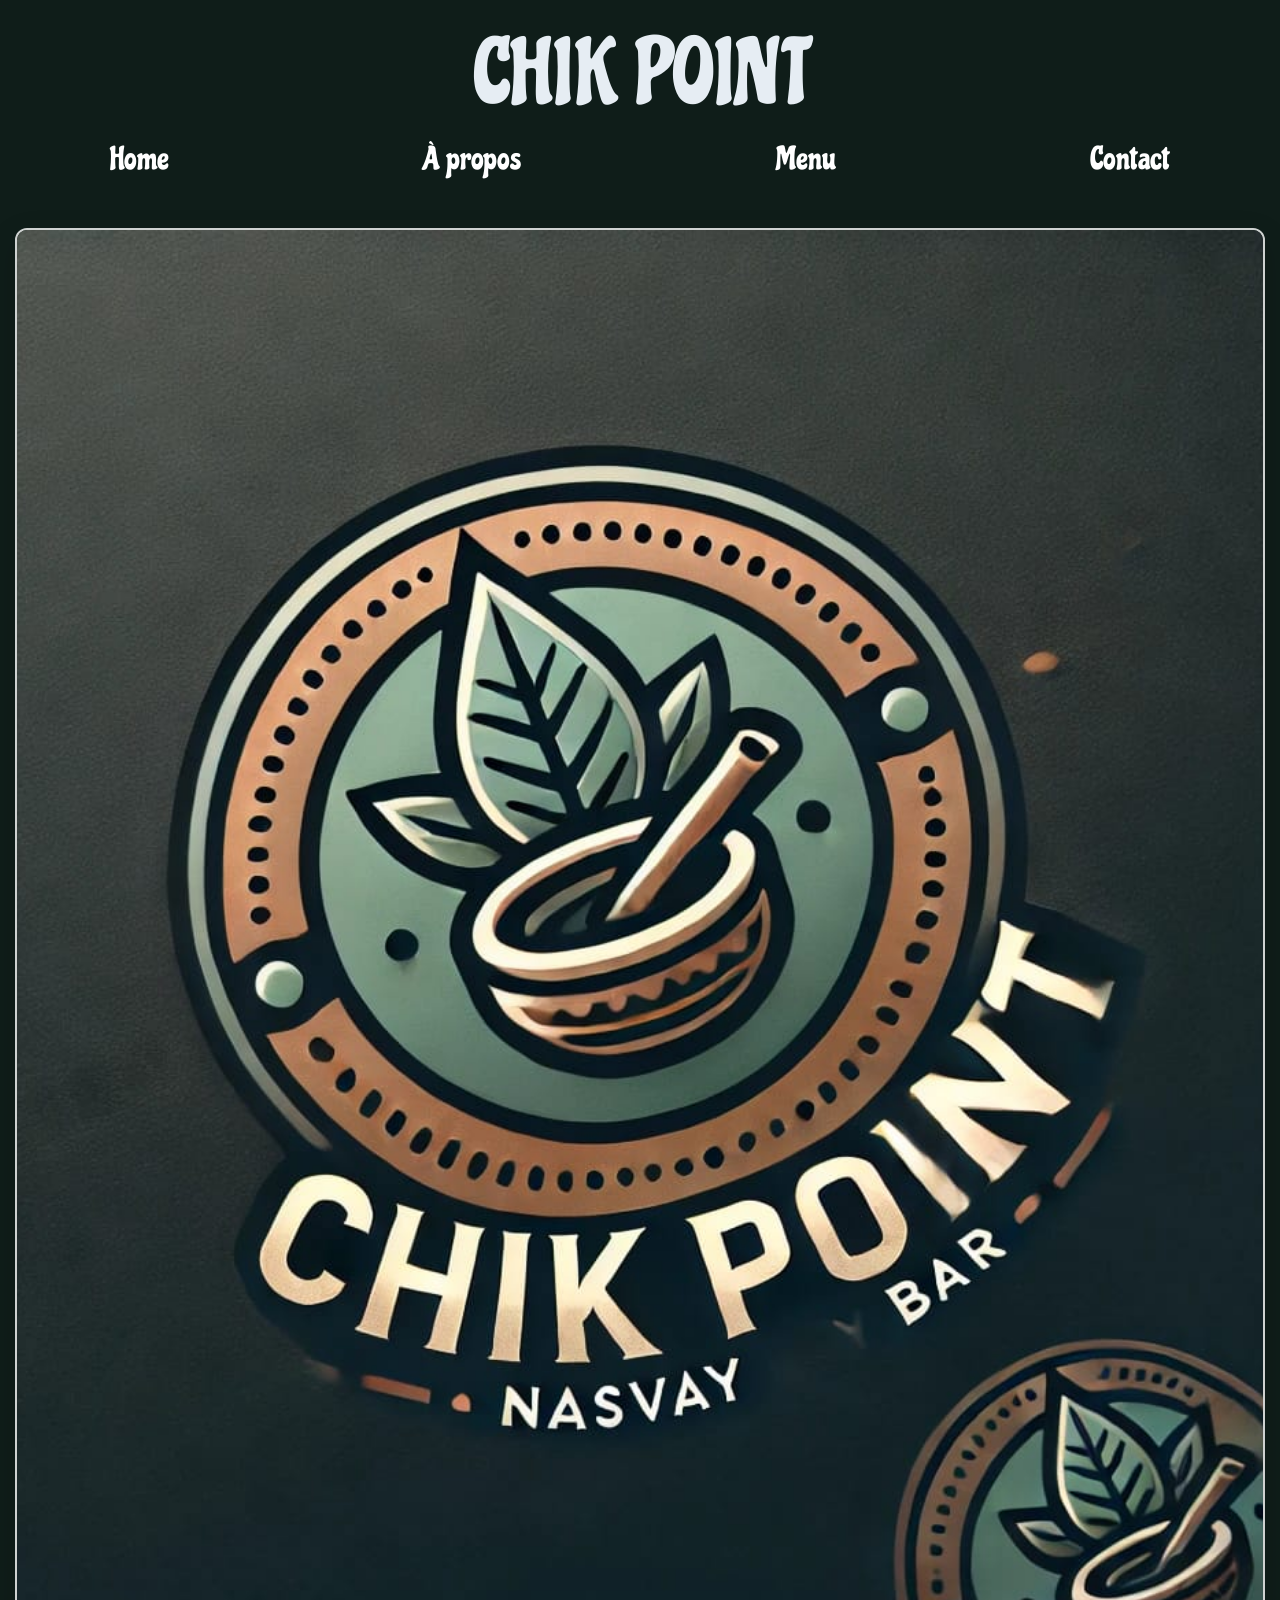
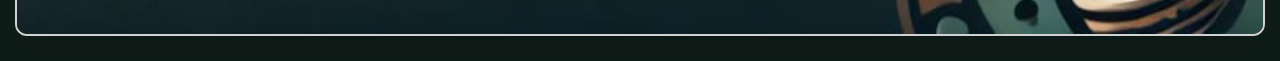
<file: index.html>
<!doctype html>
<html lang="fr">
  <head>
    <meta charset="UTF-8" />
    <meta name="viewport" content="width=device-width, initial-scale=1.0" />
    <title>CHIK POINT</title>
    <!-- Подключаем оригинальный ретро-шрифт Chicle -->
    <link rel="preconnect" href="https://fonts.googleapis.com" />
    <link rel="preconnect" href="https://fonts.gstatic.com" crossorigin />
    <link
      href="https://fonts.googleapis.com/css2?family=Chicle&display=swap"
      rel="stylesheet"
    />
    <link rel="stylesheet" href="сss/style.css" />
  </head>
  <body>
    <header class="header">
      <!-- Логотип / Заголовок -->
      <h1 class="logo">CHIK POINT</h1>

      <!-- Навигационное меню -->
      <nav class="nav-menu">
        <a href="index.html" class="nav-link">Home</a>
        <a href="prppos.html" class="nav-link">À propos</a>
        <a href="menu.html" class="nav-link">Menu</a>
        <a href="contact.html" class="nav-link">Contact</a>
      </nav>
    </header>

    <!-- Главная секция с изображением -->
    <main class="hero-container">
      <div class="hero-image-wrapper">
        <img
          src="img/хуй.jpg"
          alt="Французская выпечка и круассаны"
          class="hero-image"
        />
      </div>
    </main>
  </body>
</html>
</file>
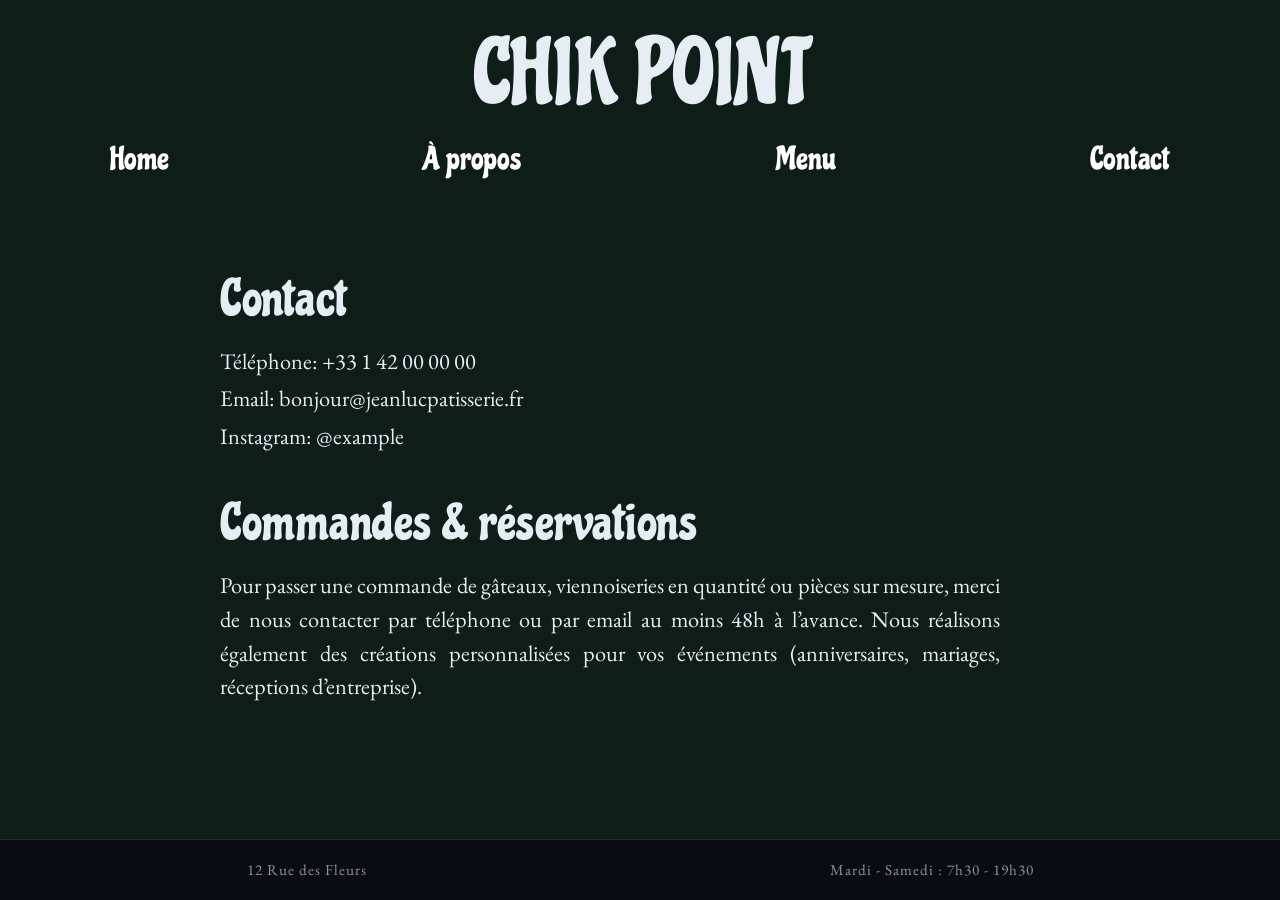
<file: contact.html>
<!doctype html>
<html lang="fr">
  <head>
    <meta charset="UTF-8" />
    <meta name="viewport" content="width=device-width, initial-scale=1.0" />
    <title>Contact - CHIK POINT</title>
    <!-- Подключение шрифтов Chicle (для заголовков) и EB Garamond (для основного текста) -->
    <link rel="preconnect" href="https://fonts.googleapis.com" />
    <link rel="preconnect" href="https://fonts.gstatic.com" crossorigin />
    <link
      href="https://fonts.googleapis.com/css2?family=Chicle&family=EB+Garamond:ital,wght@0,400..700;1,400..700&display=swap"
      rel="stylesheet"
    />
    <link rel="stylesheet" href="сss/style.css" />
  </head>
  <body>
    <!-- Шапка сайта -->
    <header class="header">
      <h1 class="logo">CHIK POINT</h1>

      <nav class="nav-menu">
        <a href="index.html" class="nav-link">Home</a>
        <a href="prppos.html" class="nav-link">À propos</a>
        <a href="menu.html" class="nav-link"> Menu</a>
        <a href="contact.html" class="nav-link active">Contact</a>
      </nav>
    </header>

    <!-- Основное содержимое страницы контактов -->
    <main class="content-container">
      <!-- Блок Контакты -->
      <section class="info-section">
        <h2 class="section-title">Contact</h2>
        <div class="info-text">
          <p>Téléphone: +33 1 42 00 00 00</p>
          <p>Email: bonjour@jeanlucpatisserie.fr</p>
          <p>Instagram: @example</p>
        </div>
      </section>

      <!-- Блок Заказы и бронирование -->
      <section class="info-section">
        <h2 class="section-title">Commandes & réservations</h2>
        <p class="info-text description">
          Pour passer une commande de gâteaux, viennoiseries en quantité ou
          pièces sur mesure, merci de nous contacter par téléphone ou par email
          au moins 48h à l’avance. Nous réalisons également des créations
          personnalisées pour vos événements (anniversaires, mariages,
          réceptions d’entreprise).
        </p>
      </section>
    </main>

    <!-- Подвал страницы -->
    <footer class="footer">
      <span class="footer-address">12 Rue des Fleurs</span>
      <span class="footer-hours">Mardi - Samedi : 7h30 - 19h30</span>
    </footer>
  </body>
</html>
</file>
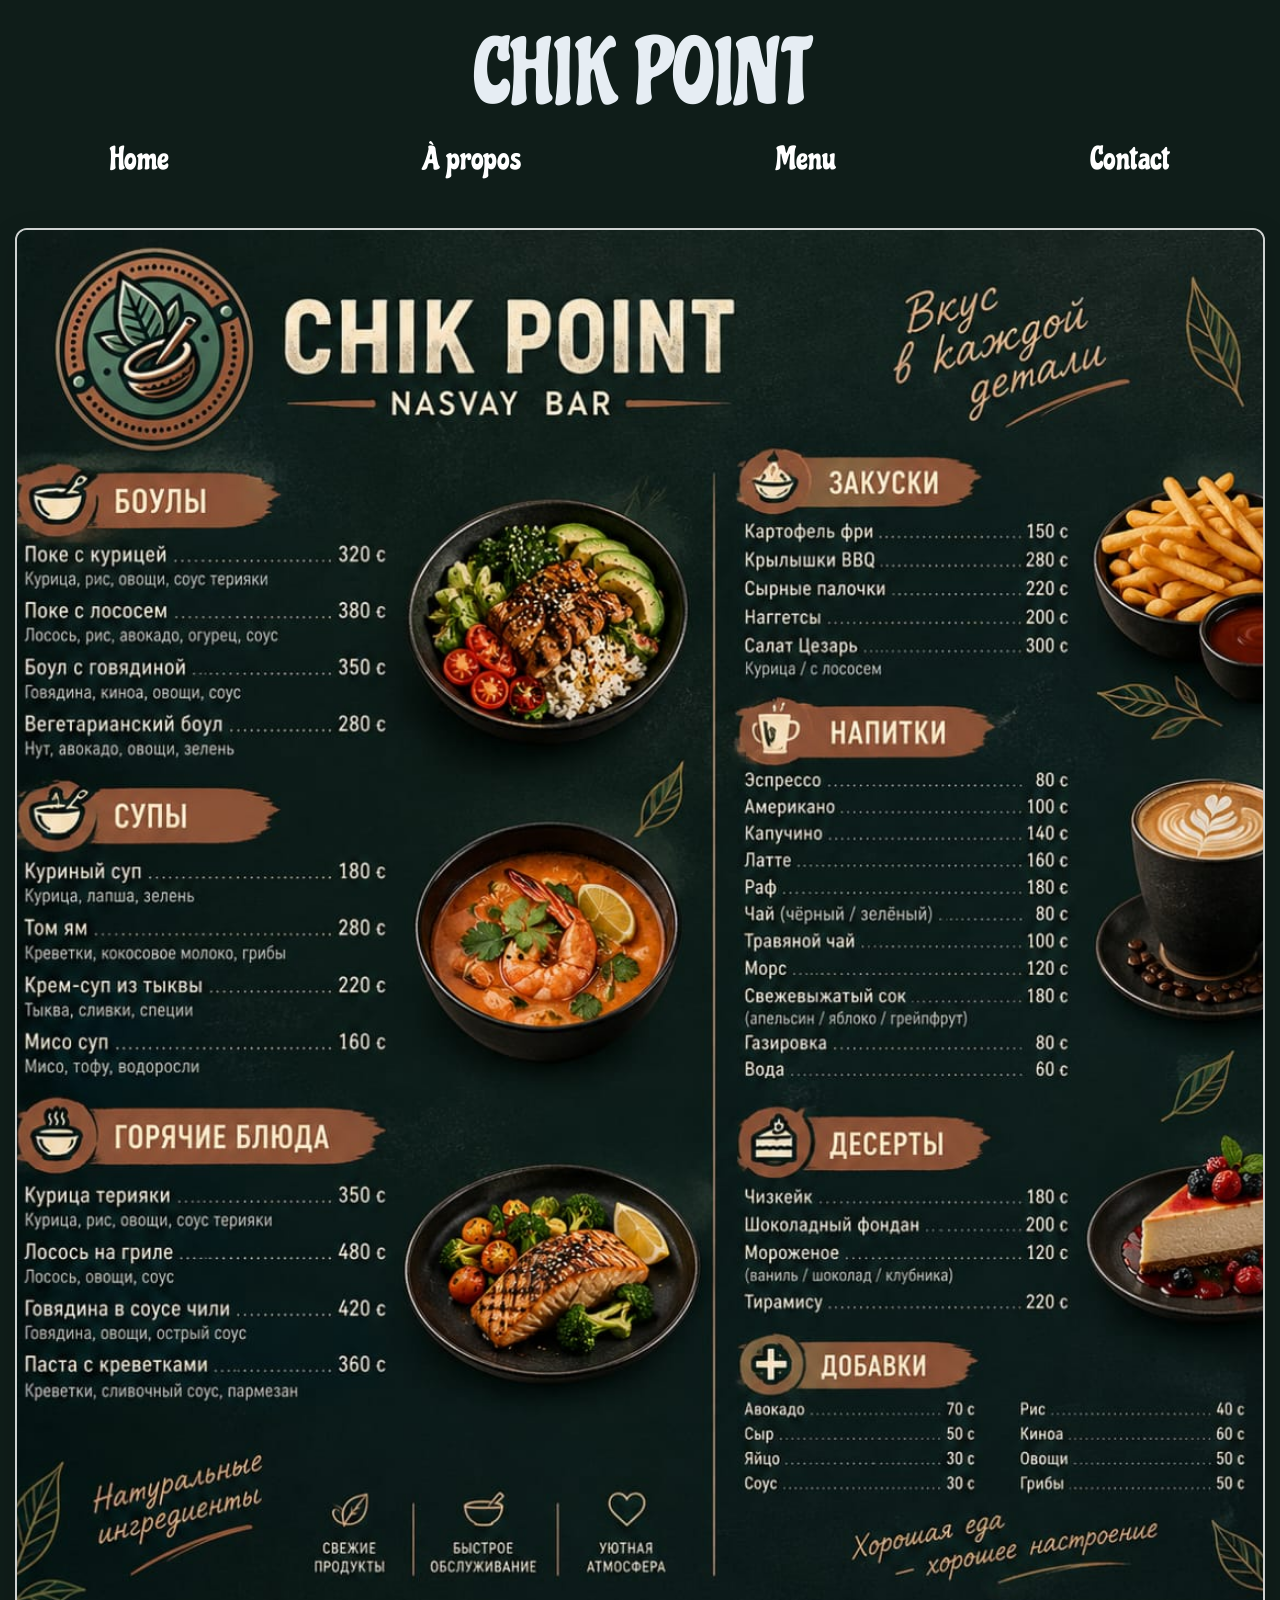
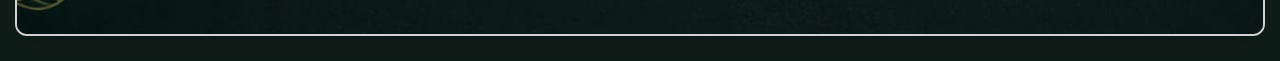
<file: menu.html>
<!doctype html>
<html lang="fr">
  <head>
    <meta charset="UTF-8" />
    <meta name="viewport" content="width=device-width, initial-scale=1.0" />
    <title>CHIK POINT</title>
    <!-- Подключаем оригинальный ретро-шрифт Chicle -->
    <link rel="preconnect" href="https://fonts.googleapis.com" />
    <link rel="preconnect" href="https://fonts.gstatic.com" crossorigin />
    <link
      href="https://fonts.googleapis.com/css2?family=Chicle&display=swap"
      rel="stylesheet"
    />
    <link rel="stylesheet" href="сss/style.css" />
  </head>
  <body>
    <header class="header">
      <!-- Логотип / Заголовок -->
      <h1 class="logo">CHIK POINT</h1>

      <!-- Навигационное меню -->
      <nav class="nav-menu">
        <a href="index.html" class="nav-link">Home</a>
        <a href="prppos.html" class="nav-link">À propos</a>
        <a href="menu.html" class="nav-link">Menu</a>
        <a href="contact.html" class="nav-link">Contact</a>
      </nav>
    </header>

    <!-- Главная секция с изображением -->
    <main class="hero-container">
      <div class="hero-image-wrapper">
        <img
          src="img/мой 2 хуй.jpg"
          alt="Французская выпечка и круассаны"
          class="hero-image"
        />
      </div>
    </main>
  </body>
</html>
</file>
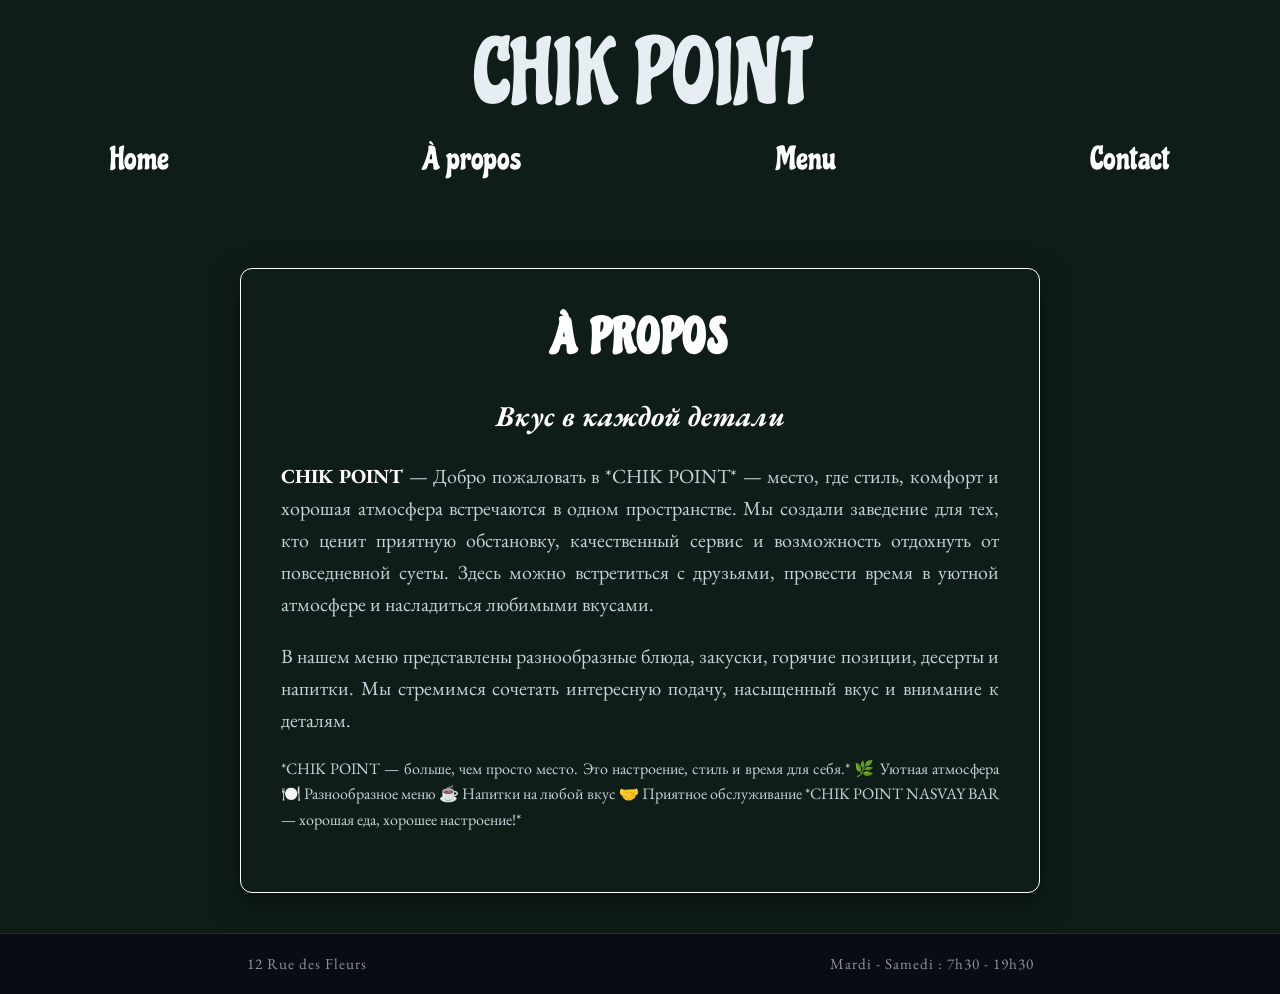
<file: prppos.html>
<!doctype html>
<html lang="fr">
  <head>
    <meta charset="UTF-8" />
    <meta name="viewport" content="width=device-width, initial-scale=1.0" />
    <title>À propos - CHIK POINT</title>
    <!-- Подключение шрифтов Chicle и EB Garamond -->
    <link rel="preconnect" href="https://fonts.googleapis.com" />
    <link rel="preconnect" href="https://fonts.gstatic.com" crossorigin />
    <link
      href="https://fonts.googleapis.com/css2?family=Chicle&family=EB+Garamond:ital,wght@0,400..700;1,400..700&display=swap"
      rel="stylesheet"
    />
    <link rel="stylesheet" href="сss/style.css" />
  </head>
  <body>
    <!-- Шапка сайта -->
    <header class="header">
      <h1 class="logo">CHIK POINT</h1>

      <nav class="nav-menu">
        <a href="index.html" class="nav-link">Home</a>
        <a href="#" class="nav-link active">À propos</a>
        <a href="menu.html" class="nav-link">Menu</a>
        <a href="contact.html" class="nav-link">Contact</a>
      </nav>
    </header>

    <!-- Основной контент страницы À propos -->
    <main class="about-container">
      <!-- Главный заголовок страницы -->
      <h2 class="page-title">À propos</h2>

      <!-- Текстовое описание -->
      <article class="about-text">
        <h3>Вкус в каждой детали</h3>
        <p>
          <strong>CHIK POINT</strong> — Добро пожаловать в *CHIK POINT*
          — место, где стиль, комфорт и хорошая атмосфера встречаются в одном
          пространстве. Мы создали заведение для тех, кто ценит приятную
          обстановку, качественный сервис и возможность отдохнуть от
          повседневной суеты. Здесь можно встретиться с друзьями, провести время
          в уютной атмосфере и насладиться любимыми вкусами.
        </p>

        <p>
          В нашем меню представлены разнообразные блюда, закуски, горячие
          позиции, десерты и напитки. Мы стремимся сочетать интересную подачу,
          насыщенный вкус и внимание к деталям.
        </p>

        <ul class="li-text">
        </li>
            *CHIK POINT — больше, чем просто место. Это настроение, стиль и
            время для себя.* 🌿 Уютная атмосфера 🍽️ Разнообразное меню ☕
            Напитки на любой вкус 🤝 Приятное обслуживание *CHIK POINT NASVAY
            BAR — хорошая еда, хорошее настроение!*
          </li>
        </ul>
      </article>
    </main>

    <!-- Подвал страницы -->
    <footer class="footer">
      <span class="footer-address">12 Rue des Fleurs</span>
      <span class="footer-hours">Mardi - Samedi : 7h30 - 19h30</span>
    </footer>
  </body>
</html>
</file>
<file: сss/style.css>
/* Общие сбросы стилей */
* {
    margin: 0;
    padding: 0;
    box-sizing: border-box;
}

body {
    background-color: #0F1D19  ; /* Сине-фиолетовый фон как на макете */
    font-family: 'Chicle', cursive, sans-serif;
    color: #f7f5ee; /* Светло-кремовый цвет текста */
    min-height: 100vh;
    display: flex;
    flex-direction: column;
}

.page-title {

}

/* Шапка сайта */
.header {
    width: 100%;
    padding: 30px 20px 20px 20px;
    text-align: center;
}

/* Логотип */
.logo {
    font-size: clamp(3rem, 7vw, 6.5rem);
    font-weight: 400;
    letter-spacing: 1px;
    margin-bottom: 20px;
    line-height: 1;
}

/* Меню навигации */
.nav-menu {
    display: flex;
    justify-content: space-around;
    align-items: center;
    max-width: 1200px;
    margin: 0 auto 30px auto;
    padding: 0 20px;
}

.nav-link {
    color: #f7f5ee;
    text-decoration: none;
    font-size: clamp(1.2rem, 2.5vw, 2.2rem);
    transition: opacity 0.2s ease;
}

.nav-link:hover {
    opacity: 0.8;
}

/* Секция с главным изображением */
.hero-container {
    padding: 0 15px 25px 15px;
    width: 100%;
    max-width: 1400px;
    margin: 0 auto;
    flex-grow: 1;
}

.hero-image-wrapper {
    width: 100%;
    border: 2px solid rgba(255, 255, 255, 0.8);
    border-radius: 12px;
    overflow: hidden;
    box-shadow: 0 10px 30px rgba(0, 0, 0, 0.15);
}

.hero-image {
    width: 100%;
    height: 156vh;
    min-height: 350px;
    object-fit: cover;
    display: block;
}

/* Адаптив под мобильные устройства */
@media (max-width: 600px) {
    .nav-menu {
        flex-direction: column;
        gap: 12px;
    }
    
    .hero-image {
        height: 45vh;
    }
}

/* Общие сбросы стилей */
* {
    margin: 0;
    padding: 0;
    box-sizing: border-box;
}

body {
    background-color: #0F1D19; /* Сине-фиолетовый фон */
    color: #f0f0f0; /* Светло-кремовый цвет текста */
    font-family: 'EB Garamond', Georgia, serif;
    min-height: 100vh;
    display: flex;
    flex-direction: column;
}

/* Шапка сайта */
.header {
    width: 100%;
    padding: 30px 20px 10px 20px;
    text-align: center;
}

/* Логотип */
.logo {
    font-family: 'Chicle', cursive, sans-serif;
    font-size: clamp(3rem, 7vw, 6.5rem);
    font-weight: 400;
    letter-spacing: 1px;
    margin-bottom: 20px;
    line-height: 1;
}

/* Меню навигации */
.nav-menu {
    display: flex;
    justify-content: space-between;
    align-items: center;
    max-width: 1100px;
    margin: 0 auto 40px auto;
    padding: 0 20px;
}

.nav-link {
    font-family: 'Chicle', cursive, sans-serif;
    color: #ffffff;
    text-decoration: none;
    font-size: clamp(1.2rem, 2.5vw, 2.2rem);
    transition: opacity 0.2s ease;
}

.nav-link:hover {
    opacity: 0.8;
}

/* Основной контент страницы Contact */
.content-container {
    width: 100%;
    max-width: 900px;
    margin: 0 auto;
    padding: 20px 30px 80px 30px;
    flex-grow: 1;
    display: flex;
    flex-direction: column;
    justify-content: center;
}

.info-section {
    margin-bottom: 35px;
}

.section-title {
    font-family: 'Chicle', cursive, sans-serif;
    font-size: clamp(2.2rem, 4vw, 3.5rem);
    font-weight: 400;
    margin-bottom: 15px;
    letter-spacing: 0.5px;
}

.info-text {
    font-size: clamp(1.1rem, 2vw, 1.4rem);
    line-height: 1.5;
    font-weight: 400;
}

.info-text p {
    margin-bottom: 4px;
}

.description {
    max-width: 780px;
    text-align: justify;
}

/* Подвал сайта (Footer) */
.footer {
    width: 100%;
    display: flex;
    justify-content: space-between;
    align-items: center;
    padding: 15px 30px;
    font-size: clamp(1rem, 1.8vw, 1.3rem);
    border-top: 1px solid rgba(255, 255, 255, 0.15);
}

/* Адаптируемость под мобильные экраны */
@media (max-width: 650px) {
    .nav-menu {
        flex-direction: column;
        gap: 10px;
    }

    .footer {
        flex-direction: column;
        gap: 8px;
        text-align: center;
    }
}









/* Общие стили для фона страницы */
body {
  background-color: #0F1D19;
  color: #e6edf3;
  font-family: 'EB Garamond', serif;
  margin: 0;
  padding: 0;
  display: flex;
  flex-direction: column;
  min-height: 100vh;
}

/* Контейнер основного контента */
.about-container {
  max-width: 800px;
  margin: 40px auto;
  padding: 40px;
  background-color: #0F1D19;
  border: 1px solid #ffffff;
  border-radius: 12px;
  box-shadow: 0 10px 30px rgba(0, 0, 0, 0.5);
}

/* Главный заголовок страницы */
.page-title {
  font-family: 'Chicle', cursive;
  font-size: 3rem;
  color: #ffffff;
  text-align: center;
  text-transform: uppercase;
  letter-spacing: 2px;
  margin-top: 0;
  margin-bottom: 30px;
}

/* Стили текста и заголовка внутри статьи */
.about-text h3 {
  font-size: 1.8rem;
  color: #fff;
  text-align: center;
  margin-bottom: 25px;
  font-style: italic;
}

.about-text p {
  font-size: 20px;
  line-height: 1.6;
  color: #c9d1d9;
  margin-bottom: 20px;
  text-align: justify;
}

.li-text {
 font-size: 16px;
  line-height: 1.6;
  color: #c9d1d9;
  margin-bottom: 20px;
  text-align: justify;
}

.about-text strong {
  color: #fff;
  font-size: 1.25rem;
}

/* Выделенный абзац-цитата */
.about-highlight {
  border-left: 3px solid #d4af37;
  padding-left: 15px;
  margin: 25px 0;
  color: #fff !important;
}

/* Красивый список преимуществ */
.about-features {
  list-style: none;
  padding: 0;
  margin: 30px 0;
  display: grid;
  grid-template-columns: 1fr 1fr;
  gap: 15px;
}

.about-features li {
  font-size: 1.1rem;
  display: flex;
  align-items: center;
  background: #161f2b;
  padding: 12px 20px;
  border-radius: 8px;
  border: 1px solid #212c3c;
}

.about-features li span {
  margin-right: 12px;
  font-size: 1.3rem;
}

/* Финальный слоган */
.about-slogan {
  text-align: center;
  font-size: 1.3rem;
  color: #d4af37 !important;
  margin-top: 35px;
  letter-spacing: 1px;
}

.li-text {

}

/* Подвал (Footer) */
.footer {
  margin-top: auto;
  background-color: #090d13;
  border-top: 1px solid #212c3c;
  padding: 20px;
  display: flex;
  justify-content: space-around;
  align-items: center;
  flex-wrap: wrap;
  gap: 10px;
  color: #8b949e;
  font-size: 0.95rem;
}

.footer-address, .footer-hours {
  letter-spacing: 1px;
}

/* Адаптивность для мобильных экранов */
@media (max-width: 600px) {
  .about-container {
    margin: 20px;
    padding: 20px;
  }
  
  .about-features {
    grid-template-columns: 1fr;
  }
  
  .footer {
    flex-direction: column;
    text-align: center;
  }
}
</file>
